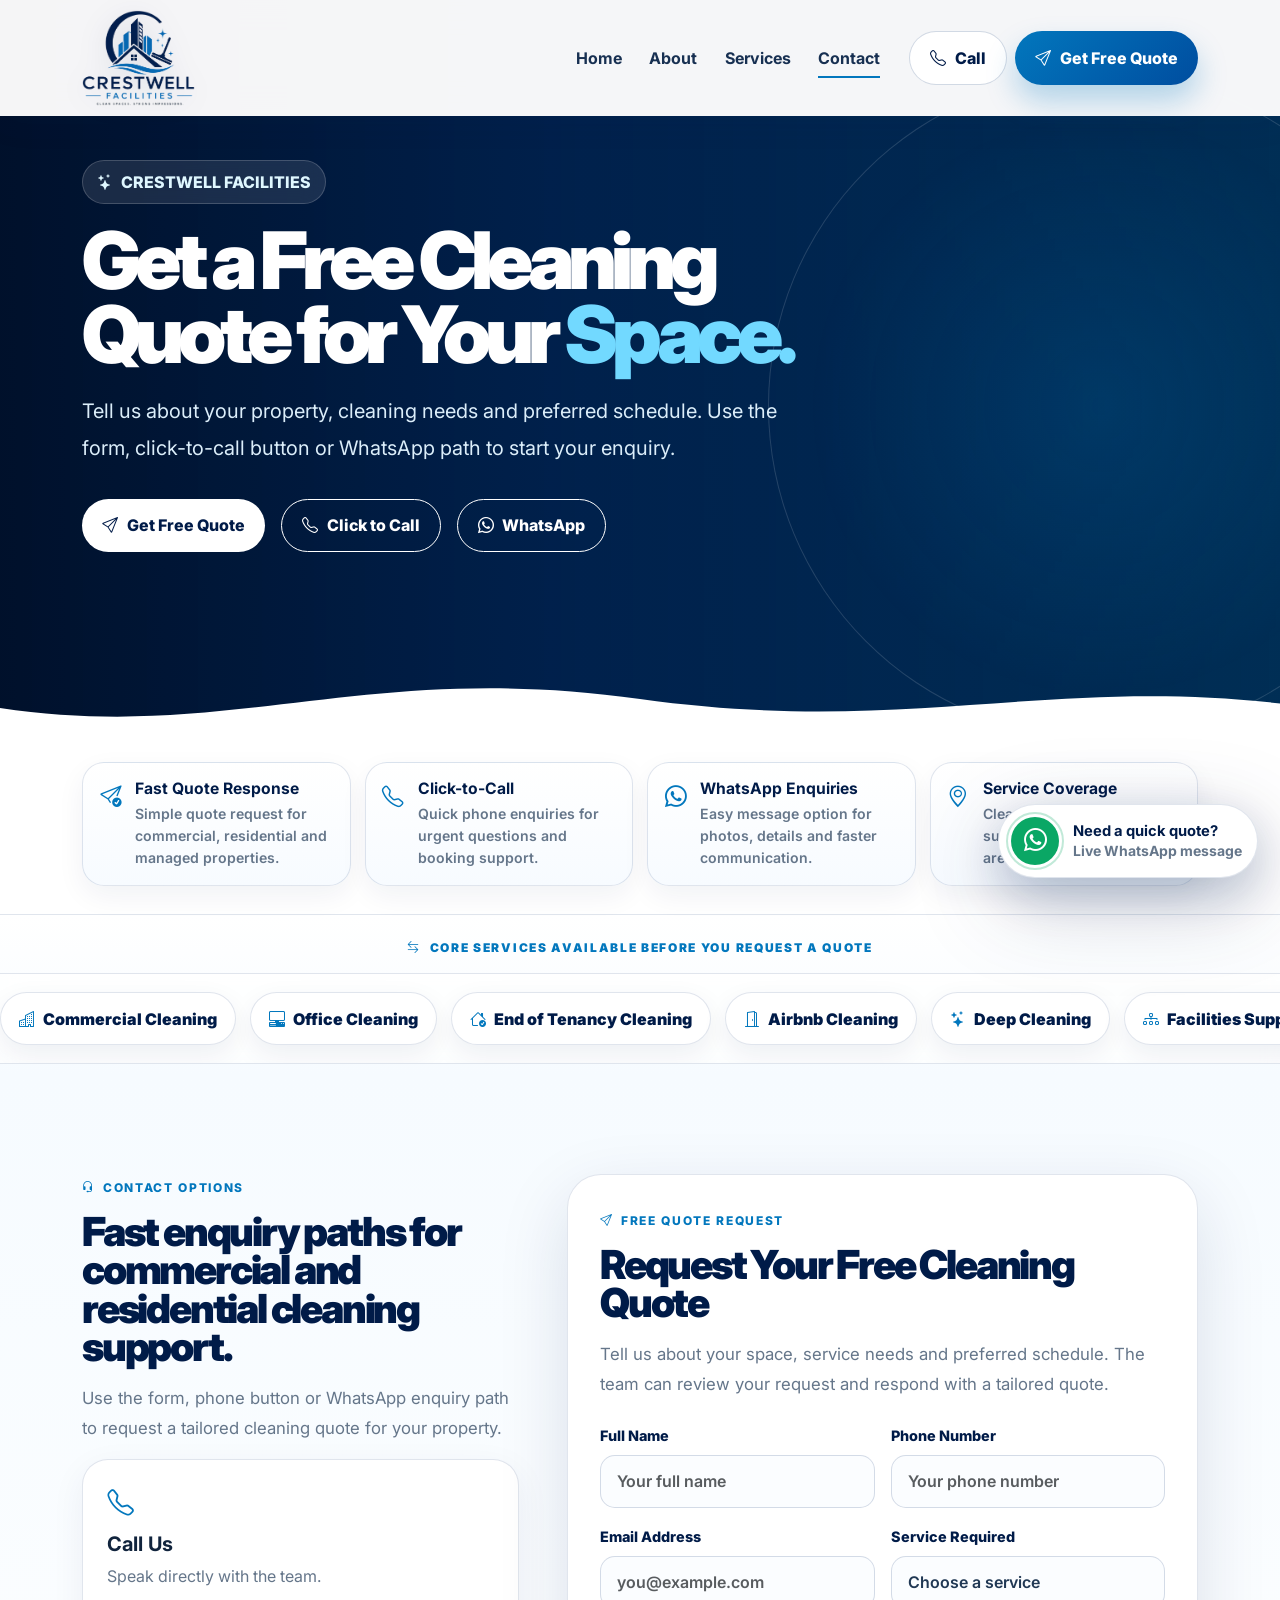
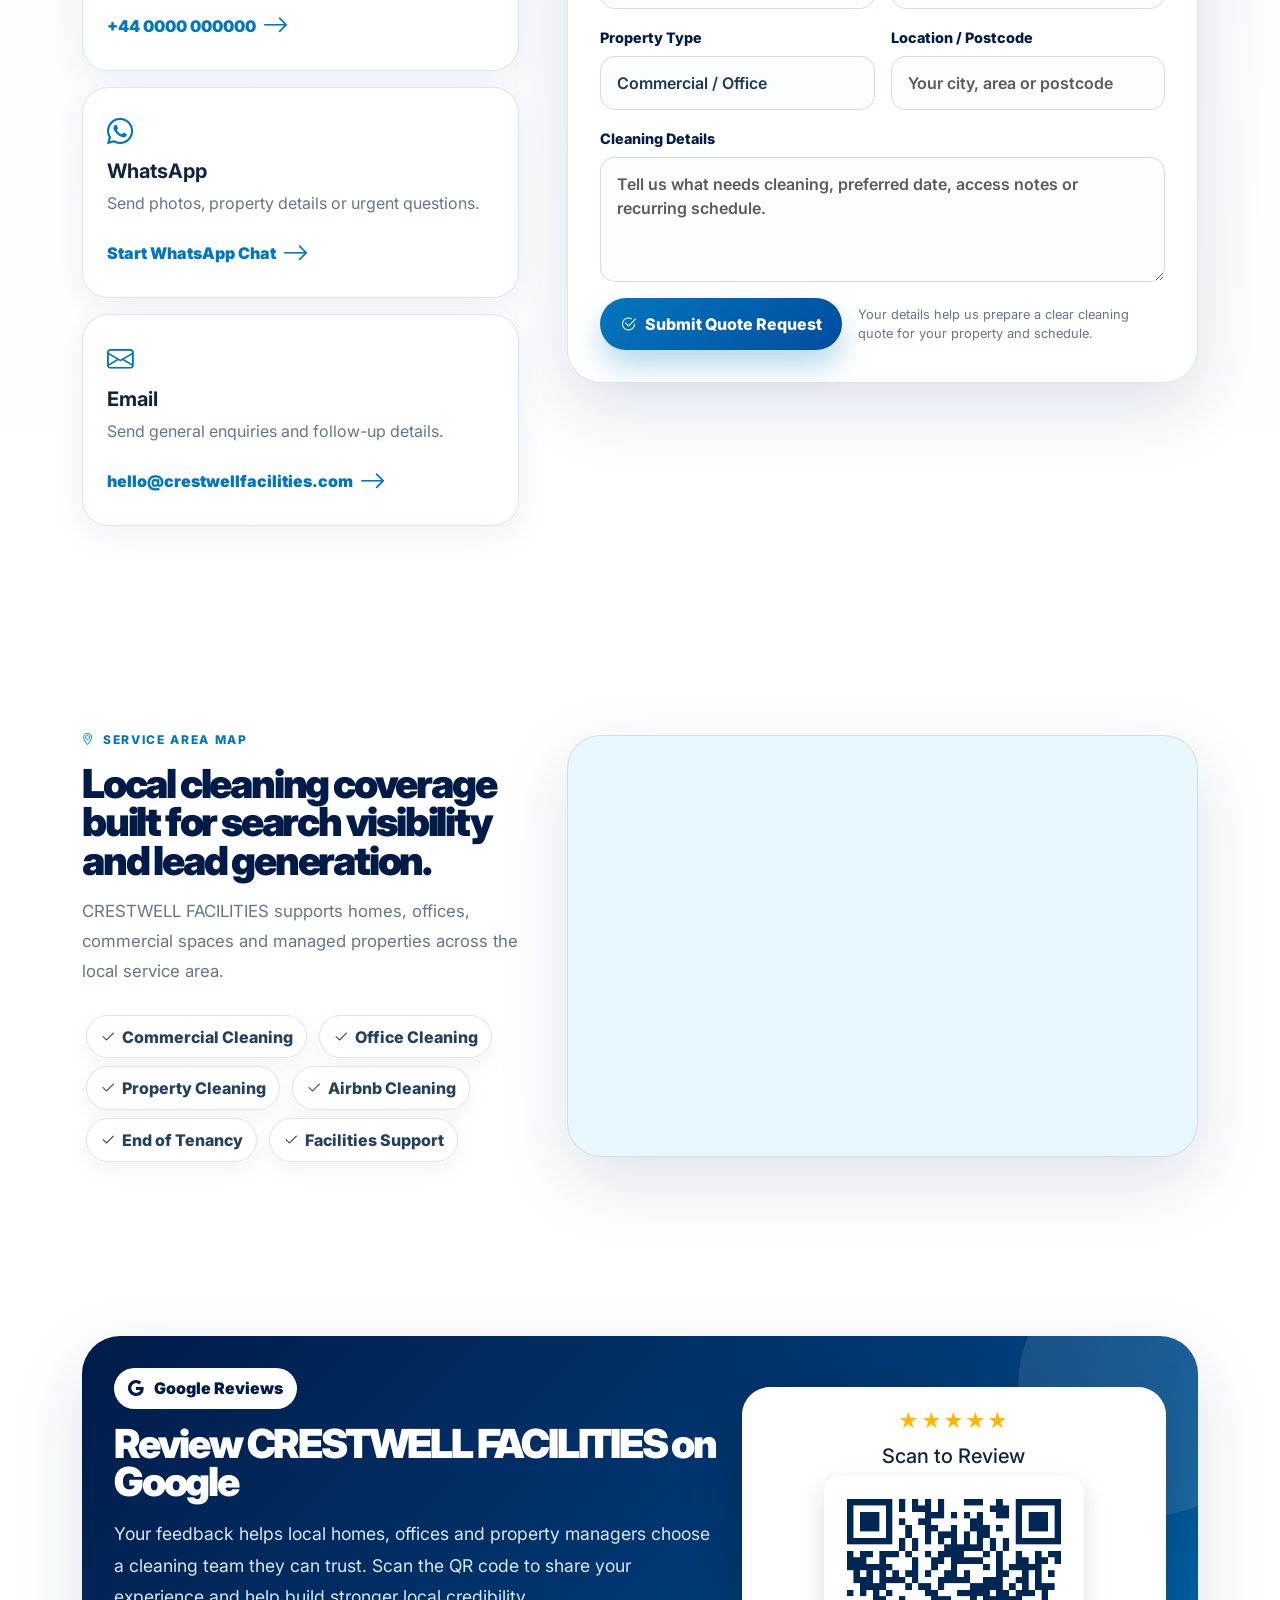
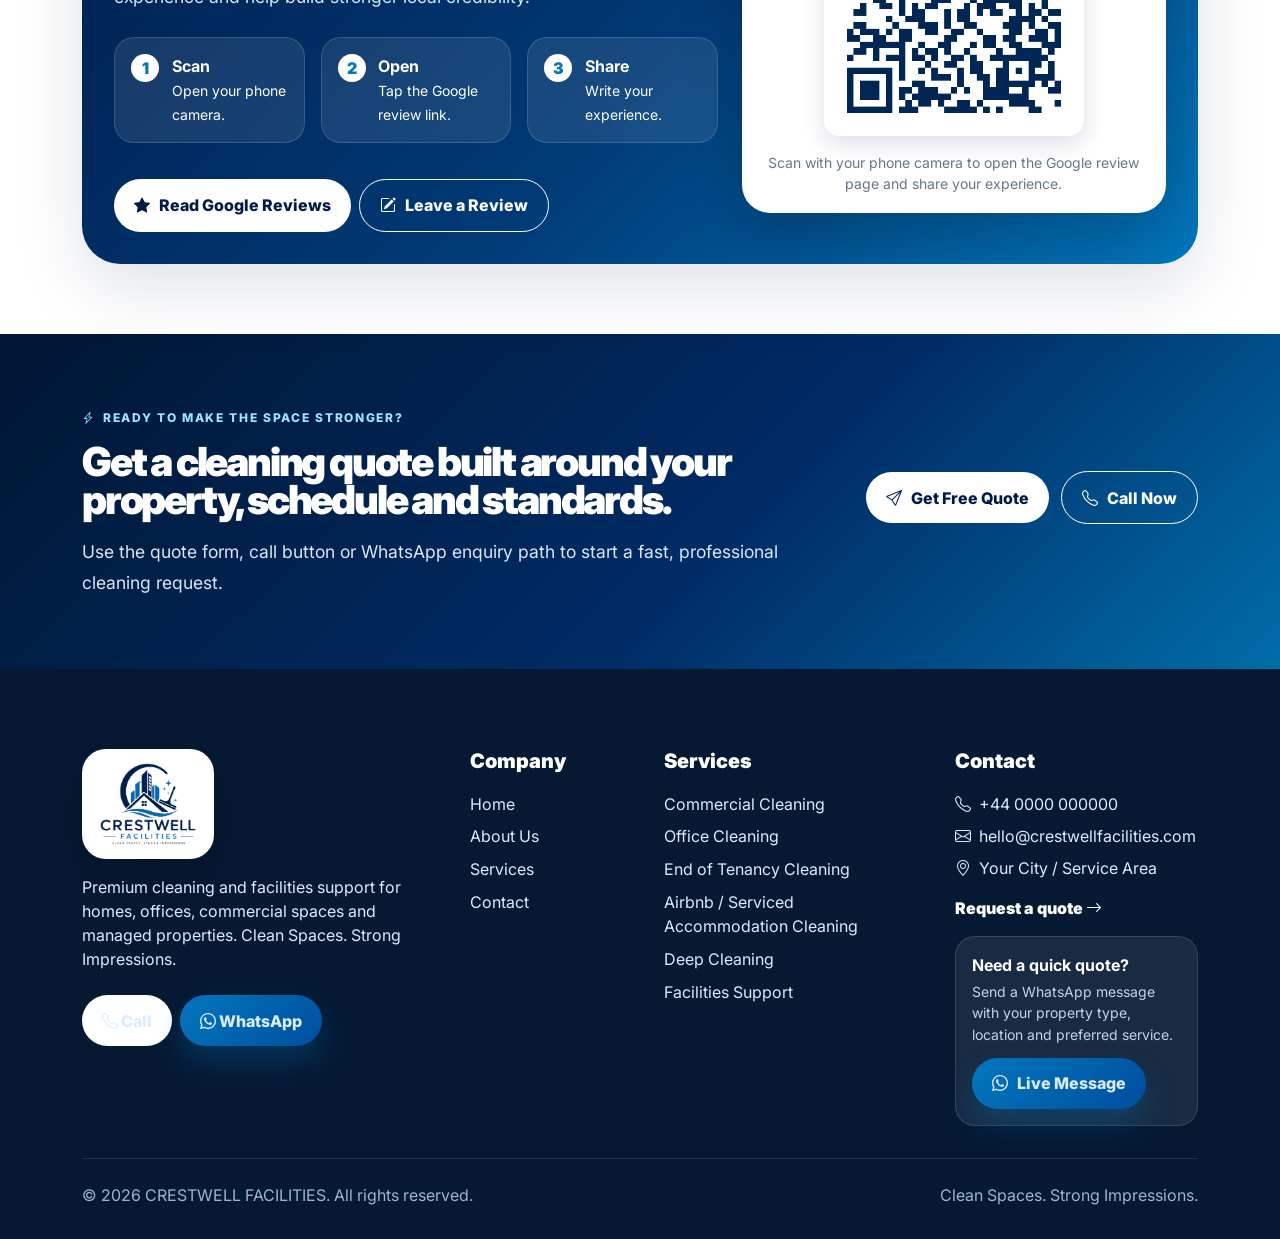
<file: contact.html>
<!doctype html>
<html lang="en">
<head>
  <meta charset="utf-8">
  <meta name="viewport" content="width=device-width, initial-scale=1">
  <title>Contact CRESTWELL FACILITIES | Get a Free Cleaning Quote</title>
  <meta name="description" content="Contact CRESTWELL FACILITIES for a free cleaning quote. Phone, WhatsApp, quote form and service area map are included for lead generation.">
  <meta name="theme-color" content="#001b48">
  <link rel="icon" type="image/png" href="assets/images/favicon.png">
  <link rel="preconnect" href="https://cdn.jsdelivr.net">
  <link rel="preconnect" href="https://fonts.googleapis.com">
  <link rel="preconnect" href="https://fonts.gstatic.com" crossorigin>
  <link href="https://fonts.googleapis.com/css2?family=Inter:wght@400;500;600;700;800;900&display=swap" rel="stylesheet">
  <link href="https://cdn.jsdelivr.net/npm/bootstrap@5.3.3/dist/css/bootstrap.min.css" rel="stylesheet">
  <link href="https://cdn.jsdelivr.net/npm/bootstrap-icons@1.11.3/font/bootstrap-icons.css" rel="stylesheet">
  <link href="assets/css/style.css" rel="stylesheet">
  <!-- Google Analytics: replace G-XXXXXXXXXX with the live measurement ID before publishing. -->
</head>
<body>
<nav class="navbar navbar-expand-lg fixed-top cw-navbar">
  <div class="container">
    <a class="navbar-brand" href="index.html" aria-label="CRESTWELL FACILITIES home">
      <span class="brand-logo-wrap"><img src="assets/images/logo.png" class="brand-logo" alt="CRESTWELL FACILITIES logo"></span>
    </a>
    <button class="navbar-toggler border-0 shadow-none" type="button" data-bs-toggle="collapse" data-bs-target="#mainNav" aria-controls="mainNav" aria-expanded="false" aria-label="Toggle navigation">
      <span class="navbar-toggler-icon"></span>
    </button>
    <div class="collapse navbar-collapse" id="mainNav">
      <ul class="navbar-nav ms-auto align-items-lg-center">
        <li class="nav-item"><a class="nav-link " href="index.html">Home</a></li>
        <li class="nav-item"><a class="nav-link " href="about.html">About</a></li>
        <li class="nav-item dropdown">
          <a class="nav-link dropdown-toggle " href="services.html" role="button" data-bs-toggle="dropdown" aria-expanded="false">Services</a>
          <ul class="dropdown-menu"><li><a class="dropdown-item" href="services/commercial-cleaning.html"><i class="bi bi-buildings me-2"></i>Commercial Cleaning</a></li><li><a class="dropdown-item" href="services/office-cleaning.html"><i class="bi bi-pc-display-horizontal me-2"></i>Office Cleaning</a></li><li><a class="dropdown-item" href="services/end-of-tenancy-cleaning.html"><i class="bi bi-house-check me-2"></i>End of Tenancy Cleaning</a></li><li><a class="dropdown-item" href="services/airbnb-cleaning.html"><i class="bi bi-door-open me-2"></i>Airbnb / Serviced Accommodation Cleaning</a></li><li><a class="dropdown-item" href="services/deep-cleaning.html"><i class="bi bi-stars me-2"></i>Deep Cleaning</a></li><li><a class="dropdown-item" href="services/facilities-support.html"><i class="bi bi-diagram-3 me-2"></i>Facilities Support</a></li><li><a class="dropdown-item" href="services/pressure-washing.html"><i class="bi bi-droplet-half me-2"></i>Pressure Washing</a></li><li><a class="dropdown-item" href="services/emergency-cleaning.html"><i class="bi bi-lightning-charge me-2"></i>Emergency Cleaning</a></li><li><a class="dropdown-item" href="services/property-management-cleaning.html"><i class="bi bi-houses me-2"></i>Property Management Cleaning</a></li></ul>
        </li>
        <li class="nav-item"><a class="nav-link active" href="contact.html">Contact</a></li>
      </ul>
      <div class="ms-lg-3 mt-3 mt-lg-0 d-flex flex-column flex-sm-row gap-2">
        <a href="tel:+440000000000" class="btn-cw-outline"><i class="bi bi-telephone"></i> Call</a>
        <a href="contact.html#quote" class="btn-cw-primary"><i class="bi bi-send"></i> Get Free Quote</a>
      </div>
    </div>
  </div>
</nav>

<header class="hero hero-small" data-hero-images="[&quot;https://images.unsplash.com/photo-1504384308090-c894fdcc538d?auto=format&fit=crop&w=2200&q=85&quot;, &quot;https://images.unsplash.com/photo-1581578731548-c64695cc6952?auto=format&fit=crop&w=2200&q=85&quot;, &quot;https://images.unsplash.com/photo-1497366754035-f200968a6e72?auto=format&fit=crop&w=2200&q=85&quot;]">
  <div class="container hero-content">
    <div class="row align-items-center g-5">
      <div class="col-lg-8">
        <div class="hero-badge reveal"><i class="bi bi-stars"></i> CRESTWELL FACILITIES</div>
        <h1 class="reveal reveal-delay-1">Get a Free Cleaning Quote for Your <span>Space.</span></h1>
        <p class="reveal reveal-delay-2">Tell us about your property, cleaning needs and preferred schedule. Use the form, click-to-call button or WhatsApp path to start your enquiry.</p>
        
          <div class="hero-cta">
            <a href="contact.html#quote" class="btn-cw-white"><i class="bi bi-send"></i> Get Free Quote</a>
            <a href="tel:+440000000000" class="btn-cw-outline text-white border-white bg-transparent"><i class="bi bi-telephone"></i> Click to Call</a>
            <a href="https://wa.me/440000000000" class="btn-cw-outline text-white border-white bg-transparent"><i class="bi bi-whatsapp"></i> WhatsApp</a>
          </div>
      </div>
      
    </div>
  </div>
  <div class="hero-wave">
    <svg viewBox="0 0 1440 120" preserveAspectRatio="none" width="100%" height="90" aria-hidden="true"><path fill="#ffffff" d="M0,84 C260,130 410,20 720,72 C1015,121 1180,42 1440,78 L1440,120 L0,120 Z"></path></svg>
  </div>
</header>

<section class="compact-trust-section">
  <div class="container">
    <div class="compact-trust-grid">
      <div class="compact-trust-item reveal"><i class="bi bi-send-check"></i><div><strong>Fast Quote Response</strong><span>Simple quote request for commercial, residential and managed properties.</span></div></div>
      <div class="compact-trust-item reveal reveal-delay-1"><i class="bi bi-telephone"></i><div><strong>Click-to-Call</strong><span>Quick phone enquiries for urgent questions and booking support.</span></div></div>
      <div class="compact-trust-item reveal reveal-delay-2"><i class="bi bi-whatsapp"></i><div><strong>WhatsApp Enquiries</strong><span>Easy message option for photos, details and faster communication.</span></div></div>
      <div class="compact-trust-item reveal reveal-delay-3"><i class="bi bi-geo-alt"></i><div><strong>Service Coverage</strong><span>Cleaning and facilities support across local service areas.</span></div></div>
    </div>
  </div>
</section>

<section class="service-ticker-section" aria-label="Core CRESTWELL FACILITIES services">
  <div class="container">
    <div class="service-ticker-label"><i class="bi bi-arrow-left-right"></i> Core services available before you request a quote</div>
  </div>
  <div class="service-ticker-wrap">
    <div class="service-ticker-track">
      <a class="service-ticker-item" href="services/commercial-cleaning.html"><i class="bi bi-buildings"></i>Commercial Cleaning</a><a class="service-ticker-item" href="services/office-cleaning.html"><i class="bi bi-pc-display-horizontal"></i>Office Cleaning</a><a class="service-ticker-item" href="services/end-of-tenancy-cleaning.html"><i class="bi bi-house-check"></i>End of Tenancy Cleaning</a><a class="service-ticker-item" href="services/airbnb-cleaning.html"><i class="bi bi-door-open"></i>Airbnb Cleaning</a><a class="service-ticker-item" href="services/deep-cleaning.html"><i class="bi bi-stars"></i>Deep Cleaning</a><a class="service-ticker-item" href="services/facilities-support.html"><i class="bi bi-diagram-3"></i>Facilities Support</a><a class="service-ticker-item" href="services/pressure-washing.html"><i class="bi bi-droplet-half"></i>Pressure Washing</a><a class="service-ticker-item" href="services/emergency-cleaning.html"><i class="bi bi-lightning-charge"></i>Emergency Cleaning</a><a class="service-ticker-item" href="services/property-management-cleaning.html"><i class="bi bi-houses"></i>Property Management Cleaning</a><a class="service-ticker-item" href="services/commercial-cleaning.html"><i class="bi bi-buildings"></i>Commercial Cleaning</a><a class="service-ticker-item" href="services/office-cleaning.html"><i class="bi bi-pc-display-horizontal"></i>Office Cleaning</a><a class="service-ticker-item" href="services/end-of-tenancy-cleaning.html"><i class="bi bi-house-check"></i>End of Tenancy Cleaning</a><a class="service-ticker-item" href="services/airbnb-cleaning.html"><i class="bi bi-door-open"></i>Airbnb Cleaning</a><a class="service-ticker-item" href="services/deep-cleaning.html"><i class="bi bi-stars"></i>Deep Cleaning</a><a class="service-ticker-item" href="services/facilities-support.html"><i class="bi bi-diagram-3"></i>Facilities Support</a><a class="service-ticker-item" href="services/pressure-washing.html"><i class="bi bi-droplet-half"></i>Pressure Washing</a><a class="service-ticker-item" href="services/emergency-cleaning.html"><i class="bi bi-lightning-charge"></i>Emergency Cleaning</a><a class="service-ticker-item" href="services/property-management-cleaning.html"><i class="bi bi-houses"></i>Property Management Cleaning</a>
    </div>
  </div>
</section>

<section class="section-padding bg-ice">
  <div class="container">
    <div class="row g-5 align-items-start">
      <div class="col-lg-5 reveal fade-in-left">
        <span class="eyebrow"><i class="bi bi-headset"></i> Contact Options</span>
        <h2 class="display-title h1 mb-3">Fast enquiry paths for commercial and residential cleaning support.</h2>
        <p class="lead-soft">Use the form, phone button or WhatsApp enquiry path to request a tailored cleaning quote for your property.</p>
        <div class="value-card mb-3"><i class="bi bi-telephone"></i><h3 class="h5 fw-bold mt-2">Call Us</h3><p class="text-muted-soft mb-2">Speak directly with the team.</p><a href="tel:+440000000000" class="card-link">+44 0000 000000 <i class="bi bi-arrow-right"></i></a></div>
        <div class="value-card mb-3"><i class="bi bi-whatsapp"></i><h3 class="h5 fw-bold mt-2">WhatsApp</h3><p class="text-muted-soft mb-2">Send photos, property details or urgent questions.</p><a href="https://wa.me/440000000000" class="card-link">Start WhatsApp Chat <i class="bi bi-arrow-right"></i></a></div>
        <div class="value-card"><i class="bi bi-envelope"></i><h3 class="h5 fw-bold mt-2">Email</h3><p class="text-muted-soft mb-2">Send general enquiries and follow-up details.</p><a href="mailto:hello@crestwellfacilities.com" class="card-link">hello@crestwellfacilities.com <i class="bi bi-arrow-right"></i></a></div>
      </div>
      <div class="col-lg-7 reveal fade-in-right">
<div class="quote-card" id="quote">
  <div class="mb-4">
    <span class="eyebrow"><i class="bi bi-send"></i> Free Quote Request</span>
    <h2 class="h1 display-title mb-3">Request Your Free Cleaning Quote</h2>
    <p class="lead-soft mb-0">Tell us about your space, service needs and preferred schedule. The team can review your request and respond with a tailored quote.</p>
  </div>
  <form data-form="quote" class="needs-validation" novalidate>
    <div class="row g-3">
      <div class="col-lg-6"><label class="form-label">Full Name</label><input class="form-control" name="name" required placeholder="Your full name"></div>
      <div class="col-lg-6"><label class="form-label">Phone Number</label><input class="form-control" name="phone" required placeholder="Your phone number"></div>
      <div class="col-lg-6"><label class="form-label">Email Address</label><input type="email" class="form-control" name="email" placeholder="you@example.com"></div>
      <div class="col-lg-6"><label class="form-label">Service Required</label><select class="form-select" name="service" required><option value="">Choose a service</option><option value="Commercial Cleaning" >Commercial Cleaning</option><option value="Office Cleaning" >Office Cleaning</option><option value="End of Tenancy Cleaning" >End of Tenancy Cleaning</option><option value="Airbnb / Serviced Accommodation Cleaning" >Airbnb / Serviced Accommodation Cleaning</option><option value="Deep Cleaning" >Deep Cleaning</option><option value="Facilities Support" >Facilities Support</option><option value="Pressure Washing" >Pressure Washing</option><option value="Emergency Cleaning" >Emergency Cleaning</option><option value="Property Management Cleaning" >Property Management Cleaning</option></select></div>
      <div class="col-lg-6"><label class="form-label">Property Type</label><select class="form-select" name="property_type"><option>Commercial / Office</option><option>Residential</option><option>Airbnb / Serviced Accommodation</option><option>Managed Property</option><option>Other</option></select></div>
      <div class="col-lg-6"><label class="form-label">Location / Postcode</label><input class="form-control" name="location" placeholder="Your city, area or postcode"></div>
      <div class="col-12"><label class="form-label">Cleaning Details</label><textarea class="form-control" name="message" rows="4" placeholder="Tell us what needs cleaning, preferred date, access notes or recurring schedule."></textarea></div>
      <div class="col-12 d-flex flex-column flex-sm-row gap-3 align-items-sm-center">
        <button type="submit" class="btn-cw-primary"><i class="bi bi-check2-circle"></i> Submit Quote Request</button>
        <span class="required-note">Your details help us prepare a clear cleaning quote for your property and schedule.</span>
      </div>
    </div>
  </form>
</div>
</div>
    </div>
  </div>
</section>

<section class="section-padding">
  <div class="container">
    <div class="row g-5 align-items-center">
      <div class="col-lg-5 reveal fade-in-left">
        <span class="eyebrow"><i class="bi bi-geo-alt"></i> Service area map</span>
        <h2 class="display-title h1 mb-3">Local cleaning coverage built for search visibility and lead generation.</h2>
        <p class="lead-soft">CRESTWELL FACILITIES supports homes, offices, commercial spaces and managed properties across the local service area.</p>
        <div class="mt-4">
          <span class="area-pill"><i class="bi bi-check2"></i> Commercial Cleaning</span>
          <span class="area-pill"><i class="bi bi-check2"></i> Office Cleaning</span>
          <span class="area-pill"><i class="bi bi-check2"></i> Property Cleaning</span>
          <span class="area-pill"><i class="bi bi-check2"></i> Airbnb Cleaning</span>
          <span class="area-pill"><i class="bi bi-check2"></i> End of Tenancy</span>
          <span class="area-pill"><i class="bi bi-check2"></i> Facilities Support</span>
        </div>
      </div>
      <div class="col-lg-7 reveal fade-in-right">
        <div class="map-card">
          <iframe loading="lazy" allowfullscreen referrerpolicy="no-referrer-when-downgrade" src="https://www.google.com/maps?q=Your%20Service%20Area&output=embed" title="CRESTWELL FACILITIES service area map"></iframe>
        </div>
      </div>
    </div>
  </div>
</section>


<section class="section-padding-sm">
  <div class="container">
    <div class="review-qr-section reveal">
      <div class="row align-items-center g-4">
        <div class="col-lg-7">
          <span class="google-pill"><i class="bi bi-google"></i> Google Reviews</span>
          <h2 class="display-title light h1 mb-3">Review CRESTWELL FACILITIES on Google</h2>
          <p class="lead-wide mb-4">Your feedback helps local homes, offices and property managers choose a cleaning team they can trust. Scan the QR code to share your experience and help build stronger local credibility.</p>
          <div class="row g-3 mb-4">
            <div class="col-md-4"><div class="review-step"><span>1</span><div><strong>Scan</strong><br><small>Open your phone camera.</small></div></div></div>
            <div class="col-md-4"><div class="review-step"><span>2</span><div><strong>Open</strong><br><small>Tap the Google review link.</small></div></div></div>
            <div class="col-md-4"><div class="review-step"><span>3</span><div><strong>Share</strong><br><small>Write your experience.</small></div></div></div>
          </div>
          <div class="d-flex flex-wrap gap-2">
            <a href="https://www.google.com/search?q=CRESTWELL+FACILITIES+reviews" target="_blank" rel="noopener" class="btn-cw-white"><i class="bi bi-star-fill"></i> Read Google Reviews</a>
            <a href="https://www.google.com/search?q=CRESTWELL+FACILITIES+reviews" target="_blank" rel="noopener" class="btn-cw-outline text-white border-white bg-transparent"><i class="bi bi-pencil-square"></i> Leave a Review</a>
          </div>
        </div>
        <div class="col-lg-5">
          <div class="qr-card ms-lg-auto">
            <div class="stars fs-5 mb-2">★★★★★</div>
            <h3 class="h5 fw-black mb-2">Scan to Review</h3>
            <img src="assets/images/google-review-qr.png" alt="Google review QR code for CRESTWELL FACILITIES">
            <p class="small text-muted-soft mb-0 mt-3">Scan with your phone camera to open the Google review page and share your experience.</p>
          </div>
        </div>
      </div>
    </div>
  </div>
</section>


<section class="section-padding-sm bg-navy">
  <div class="container">
    <div class="row align-items-center g-4">
      <div class="col-lg-8 reveal">
        <span class="eyebrow light"><i class="bi bi-lightning-charge"></i> Ready to make the space stronger?</span>
        <h2 class="display-title light h1 mb-3">Get a cleaning quote built around your property, schedule and standards.</h2>
        <p class="lead-wide mb-0">Use the quote form, call button or WhatsApp enquiry path to start a fast, professional cleaning request.</p>
      </div>
      <div class="col-lg-4 text-lg-end reveal reveal-delay-1">
        <a href="contact.html#quote" class="btn-cw-white me-lg-2 mb-2"><i class="bi bi-send"></i> Get Free Quote</a>
        <a href="tel:+440000000000" class="btn-cw-outline text-white border-white bg-transparent mb-2"><i class="bi bi-telephone"></i> Call Now</a>
      </div>
    </div>
  </div>
</section>


<footer class="footer">
  <div class="container">
    <div class="row g-5">
      <div class="col-lg-4">
        <div class="footer-logo-box"><img src="assets/images/logo.png" alt="CRESTWELL FACILITIES logo"></div>
        <p class="mb-4">Premium cleaning and facilities support for homes, offices, commercial spaces and managed properties. Clean Spaces. Strong Impressions.</p>
        <div class="d-flex gap-2 flex-wrap">
          <a href="tel:+440000000000" class="btn-cw-white"><i class="bi bi-telephone"></i> Call</a>
          <a href="https://wa.me/440000000000" class="btn-cw-primary"><i class="bi bi-whatsapp"></i> WhatsApp</a>
        </div>
      </div>
      <div class="col-6 col-lg-2"><h5>Company</h5><a href="index.html">Home</a><a href="about.html">About Us</a><a href="services.html">Services</a><a href="contact.html">Contact</a></div>
      <div class="col-6 col-lg-3"><h5>Services</h5><a href="services/commercial-cleaning.html">Commercial Cleaning</a><a href="services/office-cleaning.html">Office Cleaning</a><a href="services/end-of-tenancy-cleaning.html">End of Tenancy Cleaning</a><a href="services/airbnb-cleaning.html">Airbnb / Serviced Accommodation Cleaning</a><a href="services/deep-cleaning.html">Deep Cleaning</a><a href="services/facilities-support.html">Facilities Support</a></div>
      <div class="col-lg-3"><h5>Contact</h5><p class="mb-2"><i class="bi bi-telephone me-2"></i>+44 0000 000000</p><p class="mb-2"><i class="bi bi-envelope me-2"></i>hello@crestwellfacilities.com</p><p class="mb-3"><i class="bi bi-geo-alt me-2"></i>Your City / Service Area</p><a href="contact.html#quote" class="card-link text-white">Request a quote <i class="bi bi-arrow-right"></i></a>
        <div class="footer-help-card">
          <strong>Need a quick quote?</strong>
          <small>Send a WhatsApp message with your property type, location and preferred service.</small>
          <a href="https://wa.me/440000000000" class="btn-cw-primary d-inline-flex mb-0"><i class="bi bi-whatsapp"></i> Live Message</a>
        </div></div>
    </div>
    <div class="footer-bottom d-flex flex-column flex-md-row justify-content-between gap-2"><span>© 2026 CRESTWELL FACILITIES. All rights reserved.</span><span>Clean Spaces. Strong Impressions.</span></div>
  </div>
</footer>
<div class="live-message-bubble"><a href="https://wa.me/440000000000" target="_blank" rel="noopener" aria-label="Chat on WhatsApp with CRESTWELL FACILITIES"><span class="bubble-icon"><i class="bi bi-whatsapp"></i></span><span class="bubble-copy"><strong>Need a quick quote?</strong><small>Live WhatsApp message</small></span></a></div>
<div class="mobile-sticky-cta"><a href="contact.html#quote">Quote</a><a href="tel:+440000000000">Call</a><a href="https://wa.me/440000000000">WhatsApp</a></div>
<script src="https://cdn.jsdelivr.net/npm/bootstrap@5.3.3/dist/js/bootstrap.bundle.min.js"></script>
<script src="assets/js/main.js"></script>
</body>
</html>
</file>
<file: assets/css/style.css>
:root{
  --cw-navy:#001b48;
  --cw-navy-2:#002f6c;
  --cw-blue:#0277bd;
  --cw-sky:#eaf7ff;
  --cw-ice:#f6fbff;
  --cw-white:#ffffff;
  --cw-text:#11243d;
  --cw-muted:#65768a;
  --cw-border:rgba(0,47,108,.12);
  --cw-shadow:0 24px 70px rgba(0,31,84,.13);
  --cw-soft-shadow:0 14px 40px rgba(0,31,84,.10);
  --cw-radius:26px;
}
*{box-sizing:border-box}
html{scroll-behavior:smooth}
body{
  font-family:Inter,system-ui,-apple-system,BlinkMacSystemFont,"Segoe UI",sans-serif;
  color:var(--cw-text);
  background:#fff;
  overflow-x:hidden;
}
a{color:inherit;text-decoration:none}
img{max-width:100%;height:auto}
::selection{background:var(--cw-blue);color:#fff}
.section-padding{padding:100px 0}
.section-padding-sm{padding:70px 0}
.bg-ice{background:linear-gradient(180deg,var(--cw-ice),#fff)}
.bg-navy{background:linear-gradient(135deg,#001633,#002c66 58%,#006da9);color:#fff}
.text-muted-soft{color:var(--cw-muted)!important}
.eyebrow{
  display:inline-flex;align-items:center;gap:.45rem;
  color:var(--cw-blue);font-weight:800;text-transform:uppercase;letter-spacing:.14em;font-size:.75rem;
  margin-bottom:1rem;
}
.eyebrow.light{color:#9ee4ff}
.display-title{font-weight:900;letter-spacing:-.055em;line-height:.96;color:var(--cw-navy)}
.display-title.light{color:#fff}
.lead-wide{font-size:1.1rem;line-height:1.8;color:#d8e8f7}
.lead-soft{font-size:1.05rem;line-height:1.8;color:var(--cw-muted)}

/* Navbar */
.cw-navbar{background:rgba(255,255,255,.96);backdrop-filter:blur(16px);box-shadow:0 8px 30px rgba(0,31,84,.07);padding:10px 0;transition:.3s ease}
.cw-navbar.nav-scrolled{padding:7px 0;box-shadow:0 12px 35px rgba(0,31,84,.12)}
.navbar-brand{display:flex;align-items:center;gap:.75rem;padding:0}
.brand-logo-wrap{height:96px;width:132px;display:flex;align-items:center;justify-content:flex-start;overflow:visible}
.brand-logo{height:96px;width:auto;object-fit:contain;filter:drop-shadow(0 5px 14px rgba(0,28,72,.12))}
.navbar .nav-link{font-weight:700;color:#173052!important;margin:0 .35rem;position:relative}
.navbar .nav-link:after{content:"";position:absolute;left:.5rem;right:.5rem;bottom:0;height:2px;background:var(--cw-blue);transform:scaleX(0);transform-origin:left;transition:.24s ease}
.navbar .nav-link:hover:after,.navbar .nav-link.active:after{transform:scaleX(1)}
.dropdown-menu{border:0;border-radius:18px;box-shadow:var(--cw-shadow);padding:.65rem;min-width:300px}
.dropdown-item{border-radius:12px;font-weight:700;color:#173052;padding:.65rem .85rem}
.dropdown-item:hover,.dropdown-item.active{background:var(--cw-sky);color:var(--cw-navy)}
.btn-cw-primary,.btn-cw-outline,.btn-cw-white{
  border-radius:999px;padding:.85rem 1.25rem;font-weight:800;display:inline-flex;align-items:center;gap:.55rem;transition:.25s ease;border:0;white-space:nowrap
}
.btn-cw-primary{background:linear-gradient(135deg,var(--cw-blue),#004d9f);color:#fff;box-shadow:0 16px 30px rgba(2,119,189,.28)}
.btn-cw-primary:hover{color:#fff;transform:translateY(-3px);box-shadow:0 22px 44px rgba(2,119,189,.36)}
.btn-cw-outline{border:1px solid rgba(0,47,108,.18);background:#fff;color:var(--cw-navy)}
.btn-cw-outline:hover{border-color:var(--cw-blue);color:var(--cw-blue);transform:translateY(-3px);box-shadow:var(--cw-soft-shadow)}
.btn-cw-white{background:#fff;color:var(--cw-navy)}
.btn-cw-white:hover{transform:translateY(-3px);box-shadow:0 22px 48px rgba(255,255,255,.18);color:var(--cw-blue)}

/* Hero */
.hero{
  min-height:850px;position:relative;display:flex;align-items:center;color:#fff;overflow:hidden;padding:165px 0 190px;background:#001a3a
}
.hero.hero-small{min-height:670px;padding:160px 0 170px}
.hero-bg-layer{position:absolute;inset:0;background-size:cover;background-position:center;opacity:0;transform:scale(1.08);transition:opacity 1.35s ease, transform 7s ease;will-change:opacity,transform}
.hero-bg-layer.active{opacity:1;transform:scale(1)}
.hero:before{content:"";position:absolute;inset:0;background:linear-gradient(90deg,rgba(0,16,42,.91) 0%,rgba(0,35,82,.74) 43%,rgba(0,86,138,.34) 100%);z-index:1}
.hero:after{content:"";position:absolute;right:-12%;top:10%;width:52vw;height:52vw;border:1px solid rgba(255,255,255,.14);border-radius:50%;z-index:1;background:radial-gradient(circle,rgba(2,119,189,.18),rgba(255,255,255,0) 62%);animation:floatShape 11s ease-in-out infinite}
.hero-content{position:relative;z-index:7}
.hero-badge{display:inline-flex;align-items:center;gap:.55rem;background:rgba(255,255,255,.1);border:1px solid rgba(255,255,255,.18);padding:.55rem .85rem;border-radius:999px;color:#dff7ff;font-weight:800;backdrop-filter:blur(12px);margin-bottom:1.2rem}
.hero h1{font-size:clamp(2.6rem,6.2vw,5.8rem);font-weight:950;letter-spacing:-.075em;line-height:.94;margin-bottom:1.3rem}
.hero h1 span{color:#72d9ff}
.hero p{font-size:clamp(1.02rem,1.8vw,1.25rem);line-height:1.85;color:#dbeefa;max-width:730px}
.hero-cta{display:flex;gap:1rem;flex-wrap:wrap;margin-top:2rem;position:relative;z-index:12;padding:0 0 .75rem}
.hero-panel{background:rgba(255,255,255,.94);color:var(--cw-text);border-radius:var(--cw-radius);padding:1.3rem;box-shadow:var(--cw-shadow);position:relative;z-index:8;border:1px solid rgba(255,255,255,.5)}
.hero-panel .mini-card{background:var(--cw-ice);border-radius:20px;padding:1rem;margin-bottom:.8rem;border:1px solid var(--cw-border)}
.hero-floating-logo{width:190px;background:#fff;border-radius:22px;padding:12px 16px;box-shadow:0 20px 45px rgba(0,0,0,.2);margin-bottom:1rem}
.hero-wave{position:absolute;left:0;right:0;bottom:-1px;z-index:3;line-height:0;pointer-events:none}
@keyframes floatShape{0%,100%{transform:translateY(0)}50%{transform:translateY(-28px)}}

/* Cards */
.trust-strip{margin-top:-28px;position:relative;z-index:9}
.trust-card{background:#fff;border:1px solid var(--cw-border);box-shadow:var(--cw-shadow);border-radius:var(--cw-radius);padding:1.85rem 1.65rem;height:100%;min-height:165px}
.trust-card i,.service-card i,.value-card i,.process-card i{font-size:1.65rem;color:var(--cw-blue);flex:0 0 auto}.trust-card strong{display:block;margin-bottom:.55rem;line-height:1.28;font-size:1.05rem}.trust-card p{line-height:1.7;font-size:.98rem;letter-spacing:.005em}
.service-card{background:#fff;border:1px solid var(--cw-border);border-radius:var(--cw-radius);overflow:hidden;height:100%;box-shadow:0 10px 35px rgba(0,31,84,.06);transition:.32s ease;position:relative}
.service-card:hover{transform:translateY(-9px);box-shadow:var(--cw-shadow);border-color:rgba(2,119,189,.28)}
.service-card-img{height:190px;overflow:hidden;background:#dff3ff}
.service-card-img img{width:100%;height:100%;object-fit:cover;transition:.6s ease}
.service-card:hover .service-card-img img{transform:scale(1.08)}
.service-card-body{padding:1.5rem}
.service-icon{height:48px;width:48px;border-radius:16px;background:var(--cw-sky);display:flex;align-items:center;justify-content:center;margin-bottom:1rem}
.service-card h3{font-size:1.18rem;font-weight:900;color:var(--cw-navy);letter-spacing:-.025em}
.card-link{font-weight:900;color:var(--cw-blue);display:inline-flex;gap:.4rem;align-items:center;margin-top:.65rem}
.card-link:hover{gap:.65rem;color:var(--cw-navy)}
.image-frame{position:relative;border-radius:34px;overflow:hidden;box-shadow:var(--cw-shadow);background:#dff3ff;min-height:420px}
.image-frame img{width:100%;height:100%;object-fit:cover;min-height:420px;display:block}
.image-frame:after{content:"";position:absolute;inset:auto 0 0 0;height:40%;background:linear-gradient(0deg,rgba(0,27,72,.55),transparent)}
.floating-proof{position:absolute;left:24px;bottom:24px;background:rgba(255,255,255,.96);border-radius:22px;padding:1rem 1.15rem;box-shadow:0 20px 50px rgba(0,0,0,.18);z-index:2;max-width:280px}
.check-list{list-style:none;padding:0;margin:0;display:grid;gap:.78rem}
.check-list li{display:flex;gap:.75rem;align-items:flex-start;color:#344d6a;line-height:1.55}
.check-list li i{color:var(--cw-blue);font-size:1.1rem;margin-top:.15rem}
.value-card,.process-card,.faq-card,.stat-card{background:#fff;border:1px solid var(--cw-border);border-radius:var(--cw-radius);padding:1.5rem;height:100%;box-shadow:0 10px 35px rgba(0,31,84,.06);transition:.28s ease}
.value-card:hover,.process-card:hover,.stat-card:hover{transform:translateY(-6px);box-shadow:var(--cw-soft-shadow)}
.process-number{height:42px;width:42px;border-radius:50%;background:linear-gradient(135deg,var(--cw-blue),#004d9f);color:#fff;font-weight:900;display:flex;align-items:center;justify-content:center;margin-bottom:1rem}

/* Forms */
.quote-card{background:#fff;border:1px solid var(--cw-border);box-shadow:var(--cw-shadow);border-radius:34px;padding:2rem}
.form-control,.form-select{border:1px solid rgba(0,47,108,.16);border-radius:15px;padding:.85rem 1rem;font-weight:600;color:#203854;background:#fbfdff}
.form-control:focus,.form-select:focus{border-color:var(--cw-blue);box-shadow:0 0 0 .25rem rgba(2,119,189,.12)}
.form-label{font-weight:800;color:var(--cw-navy);font-size:.9rem}
.required-note{font-size:.8rem;color:var(--cw-muted)}

/* Reviews and QR */
.testimonial-card{background:#fff;border:1px solid var(--cw-border);border-radius:30px;padding:2rem;box-shadow:var(--cw-soft-shadow);height:100%}
.stars{color:#ffb703;letter-spacing:.06em}
.review-qr-section{position:relative;overflow:hidden;border-radius:38px;background:linear-gradient(135deg,#001b48,#003a76 55%,#0277bd);color:#fff;padding:2rem;box-shadow:var(--cw-shadow)}
.review-qr-section:before{content:"";position:absolute;right:-80px;top:-80px;width:260px;height:260px;border-radius:50%;background:rgba(255,255,255,.1)}
.qr-card{background:#fff;color:var(--cw-text);border-radius:28px;padding:1.2rem;box-shadow:0 24px 60px rgba(0,0,0,.22);position:relative;z-index:2;text-align:center}
.qr-card img{width:min(260px,100%);border-radius:16px;border:10px solid #fff;box-shadow:0 8px 25px rgba(0,31,84,.14)}
.review-step{display:flex;gap:.8rem;align-items:flex-start;background:rgba(255,255,255,.09);border:1px solid rgba(255,255,255,.14);padding:1rem;border-radius:20px;margin-bottom:.75rem}
.review-step span{height:28px;width:28px;border-radius:50%;background:#fff;color:var(--cw-blue);display:flex;align-items:center;justify-content:center;font-weight:900;flex:0 0 28px}
.google-pill{display:inline-flex;align-items:center;gap:.6rem;background:#fff;color:var(--cw-navy);border-radius:999px;padding:.55rem .9rem;font-weight:900;margin-bottom:1rem}

/* Map */
.map-card{border-radius:34px;overflow:hidden;box-shadow:var(--cw-shadow);border:1px solid var(--cw-border);height:100%;min-height:420px;background:#e9f7ff}
.map-card iframe{width:100%;height:100%;min-height:420px;border:0;display:block}
.area-pill{display:inline-flex;align-items:center;gap:.4rem;padding:.55rem .8rem;background:#fff;border:1px solid var(--cw-border);border-radius:999px;font-weight:800;color:#24405e;margin:.25rem;box-shadow:0 8px 22px rgba(0,31,84,.05)}

/* Service detail */
.service-detail-img{border-radius:32px;overflow:hidden;box-shadow:var(--cw-shadow);height:100%}
.service-detail-img img{width:100%;height:100%;min-height:460px;object-fit:cover}
.inclusion-grid{display:grid;grid-template-columns:repeat(2,minmax(0,1fr));gap:1rem}
.inclusion-item{background:#fff;border:1px solid var(--cw-border);border-radius:18px;padding:1rem;font-weight:800;color:#27415f;display:flex;align-items:center;gap:.6rem;box-shadow:0 8px 24px rgba(0,31,84,.05)}
.accordion-item{border:1px solid var(--cw-border)!important;border-radius:18px!important;margin-bottom:.8rem;overflow:hidden;box-shadow:0 8px 24px rgba(0,31,84,.04)}
.accordion-button{font-weight:900;color:var(--cw-navy);padding:1.1rem 1.25rem}
.accordion-button:not(.collapsed){background:var(--cw-sky);color:var(--cw-navy);box-shadow:none}
.accordion-button:focus{box-shadow:none;border-color:transparent}



/* Scrolling service movement */
.service-ticker-section{background:linear-gradient(180deg,#fff,var(--cw-ice));padding:24px 0 10px;overflow:hidden}
.service-ticker-label{display:flex;align-items:center;justify-content:center;gap:.55rem;color:var(--cw-blue);font-weight:900;text-transform:uppercase;letter-spacing:.14em;font-size:.75rem;margin-bottom:1rem}
.service-ticker-wrap{overflow:hidden;border-top:1px solid var(--cw-border);border-bottom:1px solid var(--cw-border);padding:18px 0;background:rgba(255,255,255,.78);backdrop-filter:blur(8px)}
.service-ticker-track{display:flex;gap:14px;width:max-content;animation:serviceTicker 34s linear infinite;will-change:transform}
.service-ticker-track:hover{animation-play-state:paused}
.service-ticker-item{display:inline-flex;align-items:center;gap:.55rem;padding:.85rem 1.1rem;border-radius:999px;background:#fff;border:1px solid var(--cw-border);box-shadow:0 10px 28px rgba(0,31,84,.07);font-weight:900;color:var(--cw-navy);white-space:nowrap;transition:.25s ease}
.service-ticker-item i{color:var(--cw-blue);font-size:1rem}
.service-ticker-item:hover{transform:translateY(-3px);color:var(--cw-blue);border-color:rgba(2,119,189,.28)}
@keyframes serviceTicker{from{transform:translateX(0)}to{transform:translateX(-50%)}}
@media (prefers-reduced-motion:reduce){.service-ticker-track{animation:none;flex-wrap:wrap;justify-content:center;width:auto}}

.footer-help-card{margin-top:1rem;background:rgba(255,255,255,.08);border:1px solid rgba(255,255,255,.12);border-radius:20px;padding:1rem}
.footer-help-card strong{display:block;color:#fff;margin-bottom:.25rem}.footer-help-card small{display:block;color:#bdd6ee;line-height:1.55;margin-bottom:.75rem}

/* Floating live message */
.live-message-bubble{position:fixed;right:22px;bottom:22px;z-index:1045;filter:drop-shadow(0 22px 42px rgba(0,31,84,.22))}
.live-message-bubble a{display:flex;align-items:center;gap:.85rem;background:#fff;border:1px solid var(--cw-border);border-radius:999px;padding:.75rem .95rem .75rem .75rem;color:var(--cw-navy);box-shadow:0 16px 45px rgba(0,31,84,.18);transition:.25s ease}
.live-message-bubble a:hover{transform:translateY(-4px);box-shadow:0 24px 58px rgba(0,31,84,.26)}
.bubble-icon{height:48px;width:48px;border-radius:50%;background:#0aa765;color:#fff;display:flex;align-items:center;justify-content:center;font-size:1.45rem;position:relative}
.bubble-icon:after{content:"";position:absolute;inset:-5px;border-radius:50%;border:2px solid rgba(10,167,101,.25);animation:pulseBubble 1.8s ease-out infinite}
.bubble-copy{display:block;line-height:1.2}.bubble-copy strong{display:block;font-size:.92rem}.bubble-copy small{display:block;color:var(--cw-muted);font-weight:700;margin-top:.15rem}
@keyframes pulseBubble{0%{transform:scale(.9);opacity:1}100%{transform:scale(1.45);opacity:0}}

/* Footer */
.footer{background:#051933;color:#dcecff;padding:80px 0 32px}
.footer-logo-box{background:#fff;border-radius:24px;padding:14px 18px;display:inline-flex;margin-bottom:1rem;box-shadow:0 18px 45px rgba(0,0,0,.18)}
.footer-logo-box img{height:82px;width:auto}
.footer a{color:#dcecff;display:block;margin-bottom:.55rem}
.footer a:hover{color:#72d9ff}
.footer h5{color:#fff;font-weight:900;margin-bottom:1.15rem}
.footer-bottom{border-top:1px solid rgba(255,255,255,.12);margin-top:2rem;padding-top:1.5rem;color:#9db5ce}

/* Sticky mobile CTA */
.mobile-sticky-cta{position:fixed;left:12px;right:12px;bottom:12px;background:#fff;border:1px solid var(--cw-border);box-shadow:0 18px 50px rgba(0,31,84,.24);border-radius:22px;padding:.5rem;z-index:1040;display:none;gap:.45rem}
.mobile-sticky-cta a{flex:1;text-align:center;border-radius:16px;padding:.72rem .45rem;font-weight:900;font-size:.82rem;color:#fff;background:var(--cw-navy)}
.mobile-sticky-cta a:nth-child(2){background:var(--cw-blue)}
.mobile-sticky-cta a:nth-child(3){background:#0aa765}

/* Animation */
.reveal{opacity:0;transform:translateY(34px);transition:opacity .8s ease, transform .8s ease}
.reveal.is-visible{opacity:1;transform:translateY(0)}
.reveal-delay-1{transition-delay:.1s}.reveal-delay-2{transition-delay:.2s}.reveal-delay-3{transition-delay:.3s}
.fade-in-left{transform:translateX(-34px)}.fade-in-right{transform:translateX(34px)}
.fade-in-left.is-visible,.fade-in-right.is-visible{transform:translateX(0)}

@media (max-width:991.98px){
  .navbar-collapse{background:#fff;border-radius:24px;padding:1rem;margin-top:.75rem;box-shadow:var(--cw-shadow)}
  .brand-logo-wrap{height:82px;width:112px}.brand-logo{height:82px}
  .hero{min-height:auto;padding:155px 0 140px}.hero.hero-small{min-height:auto;padding:150px 0 130px}
  .hero-panel{margin-top:2rem}
  .section-padding{padding:74px 0}.section-padding-sm{padding:58px 0}
  .trust-strip{margin-top:0;padding-top:30px}
  .image-frame,.image-frame img{min-height:350px}
  .mobile-sticky-cta{display:flex}
  .live-message-bubble{display:none}
  body{padding-bottom:78px}
}
@media (max-width:575.98px){
  .brand-logo-wrap{width:100px;height:74px}.brand-logo{height:74px}
  .hero{padding:140px 0 120px}
  .hero h1{letter-spacing:-.055em}
  .hero-cta .btn-cw-primary,.hero-cta .btn-cw-outline,.hero-cta .btn-cw-white{width:100%;justify-content:center}
  .quote-card{padding:1.25rem;border-radius:26px}
  .inclusion-grid{grid-template-columns:1fr}
  .review-qr-section{padding:1.25rem;border-radius:28px}
  .service-card-img{height:170px}
}

@media (max-width:767.98px){.service-ticker-track{animation-duration:24s}.trust-card{min-height:auto}.footer-logo-box img{height:74px}}


/* Compact trust strip for contact and service subpages */
.compact-trust-section{background:#fff;padding:28px 0;border-bottom:1px solid var(--cw-border)}
.compact-trust-grid{display:grid;grid-template-columns:repeat(4,minmax(0,1fr));gap:14px}
.compact-trust-item{display:flex;align-items:flex-start;gap:.85rem;background:linear-gradient(180deg,#fff,#f7fbff);border:1px solid var(--cw-border);border-radius:22px;padding:1rem 1.05rem;box-shadow:0 10px 28px rgba(0,31,84,.06);height:100%;transition:.25s ease}
.compact-trust-item:hover{transform:translateY(-4px);box-shadow:var(--cw-soft-shadow);border-color:rgba(2,119,189,.24)}
.compact-trust-item i{font-size:1.35rem;color:var(--cw-blue);flex:0 0 auto;margin-top:.1rem}
.compact-trust-item strong{display:block;color:var(--cw-navy);font-size:.98rem;margin-bottom:.3rem;line-height:1.25}
.compact-trust-item span{display:block;color:var(--cw-muted);font-size:.88rem;line-height:1.55;font-weight:600}
@media (max-width:991.98px){.compact-trust-grid{grid-template-columns:repeat(2,minmax(0,1fr))}}
@media (max-width:575.98px){.compact-trust-grid{grid-template-columns:1fr}.compact-trust-section{padding:22px 0}}
</file>
